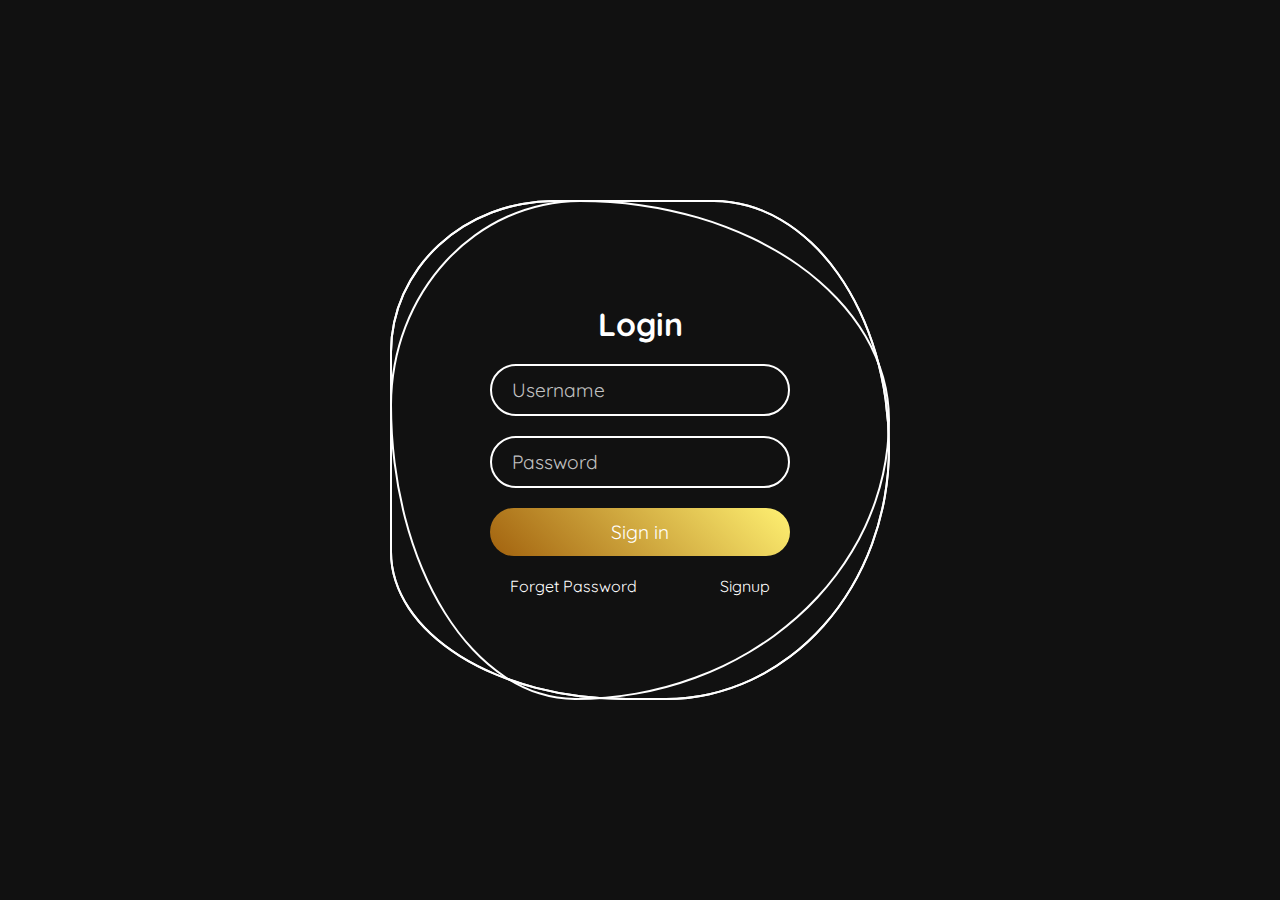
<file: signin.html>
<!DOCTYPE html>
<html lang="en">
<head>
    <meta charset="UTF-8">
    <meta http-equiv="X-UA-Compatible" content="IE=edge">
    <meta name="viewport" content="width=device-width, initial-scale=1.0">
<link rel="stylesheet" href="signin.css">
</head>
<body>
<!--ring div starts here-->
<div class="ring">
    <i style="--clr:#bbe02a;"></i>
    <i style="--clr:#fbb45d;"></i>
    <i style="--clr:#f01486;"></i>
    <div class="login">
      <h2>Login</h2>
      <div class="inputBx">
        <input type="text" placeholder="Username">
      </div>
      <div class="inputBx">
        <input type="password" placeholder="Password">
      </div>
      <div class="inputBx">
        <input type="submit" value="Sign in">
      </div>
      <div class="links">
        <a href="#">Forget Password</a>
        <a href="signup.html">Signup</a>
      </div>
    </div>
  </div>
  <!--ring div ends here-->
  </body>
  </html>
</file>
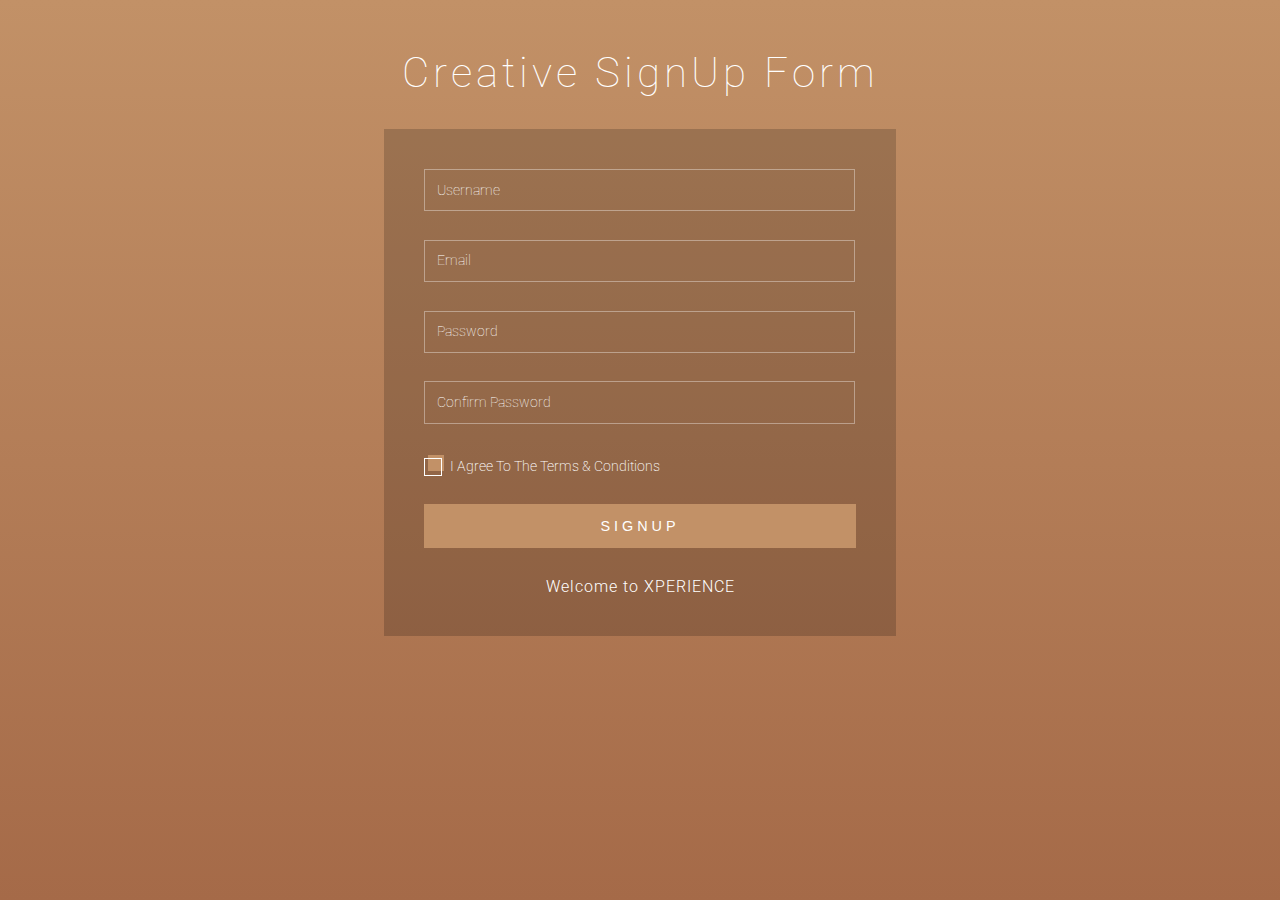
<file: signup.html>
<!DOCTYPE html>
<html>
<head>
<title>Creative Colorlib SignUp Form</title>
<meta name="viewport" content="width=device-width, initial-scale=1">
<meta http-equiv="Content-Type" content="text/html; charset=utf-8" />



<script type="application/x-javascript"> addEventListener("load", function() { setTimeout(hideURLbar, 0); }, false); function hideURLbar(){ window.scrollTo(0,1); } </script>
<!-- Custom Theme files -->
<link href="signup.css" rel="stylesheet" type="text/css" media="all" />
<!-- //Custom Theme files -->
<!-- web font -->
<link href="//fonts.googleapis.com/css?family=Roboto:300,300i,400,400i,700,700i" rel="stylesheet">
<!-- //web font -->
</head>
<body>
    
	<!-- main -->
	<div class="main-w3layouts wrapper">
		<h1>Creative SignUp Form</h1>
		<div class="main-agileinfo">
			<div class="agileits-top">
				<form action="#" method="post">
					<input class="text" type="text" name="Username" placeholder="Username" required="">
					<input class="text email" type="email" name="email" placeholder="Email" required="">
					<input class="text" type="password" name="password" placeholder="Password" required="">
					<input class="text w3lpass" type="password" name="password" placeholder="Confirm Password" required="">
					<div class="wthree-text">
						<label class="anim">
							<input type="checkbox" class="checkbox" required="">
							<span>I Agree To The Terms & Conditions</span>
						</label>
						<div class="clear"> </div>
					</div>
					<input type="submit" value="SIGNUP">
				</form>
				<p>Welcome to XPERIENCE </p>
			</div>
		</div>
		
		<ul class="colorlib-bubbles">
			<li></li>
			<li></li>
			<li></li>
			<li></li>
			<li></li>
			<li></li>
			<li></li>
			<li></li>
			<li></li>
			<li></li>
		</ul>
	</div>
	<!-- //main -->
</body>
</html>
</file>
<file: signin.css>
@import url("https://fonts.googleapis.com/css2?family=Quicksand:wght@300&display=swap");
* {
  margin: 0;
  padding: 0;
  box-sizing: border-box;
  font-family: "Quicksand", sans-serif;
}
body {
  display: flex;
  justify-content: center;
  align-items: center;
  min-height: 100vh;
  background: #111;
  width: 100%;
  overflow: hidden;
}
.ring {
  position: relative;
  width: 500px;
  height: 500px;
  display: flex;
  justify-content: center;
  align-items: center;
}
.ring i {
  position: absolute;
  inset: 0;
  border: 2px solid #fff;
  transition: 0.5s;
}
.ring i:nth-child(1) {
  border-radius: 38% 62% 63% 37% / 41% 44% 56% 59%;
  animation: animate 6s linear infinite;
}
.ring i:nth-child(2) {
  border-radius: 41% 44% 56% 59%/38% 62% 63% 37%;
  animation: animate 4s linear infinite;
}
.ring i:nth-child(3) {
  border-radius: 41% 44% 56% 59%/38% 62% 63% 37%;
  animation: animate2 10s linear infinite;
}
.ring:hover i {
  border: 6px solid var(--clr);
  filter: drop-shadow(0 0 20px var(--clr));
}
@keyframes animate {
  0% {
    transform: rotate(0deg);
  }
  100% {
    transform: rotate(360deg);
  }
}
@keyframes animate2 {
  0% {
    transform: rotate(360deg);
  }
  100% {
    transform: rotate(0deg);
  }
}
.login {
  position: absolute;
  width: 300px;
  height: 100%;
  display: flex;
  justify-content: center;
  align-items: center;
  flex-direction: column;
  gap: 20px;
}
.login h2 {
  font-size: 2em;
  color: #fff;
}
.login .inputBx {
  position: relative;
  width: 100%;
}
.login .inputBx input {
  position: relative;
  width: 100%;
  padding: 12px 20px;
  background: transparent;
  border: 2px solid #fff;
  border-radius: 40px;
  font-size: 1.2em;
  color: #fff;
  box-shadow: none;
  outline: none;
}
.login .inputBx input[type="submit"] {
  width: 100%;
  background: #0078ff;
  background: linear-gradient(45deg, #a2620e, #fff172);
  border: none;
  cursor: pointer;
}
.login .inputBx input::placeholder {
  color: rgba(255, 255, 255, 0.75);
}
.login .links {
  position: relative;
  width: 100%;
  display: flex;
  align-items: center;
  justify-content: space-between;
  padding: 0 20px;
}
.login .links a {
  color: #fff;
  text-decoration: none;
}
</file>
<file: signup.css>
/*--
Author: Colorlib
Author URL: https://colorlib.com
License: Creative Commons Attribution 3.0 Unported
License URL: http://creativecommons.org/licenses/by/3.0/
--*/
/*-- reset --*/
html, body, div, span, applet, object, iframe, h1, h2, h3, h4, h5, h6, p, blockquote, pre, a, abbr, acronym, address, big, cite, code, del, dfn, em, img, ins, kbd, q, s, samp, small, strike, strong, sub, sup, tt, var, b, u, i, dl, dt, dd, ol, nav ul, nav li, fieldset, form, label, legend, table, caption, tbody, tfoot, thead, tr, th, td, article, aside, canvas, details, embed, figure, figcaption, footer, header, hgroup, menu, nav, output, ruby, section, summary, time, mark, audio, video {
    margin: 0;
    padding: 0;
    border: 0;
    font-size: 100%;
    font: inherit;
    vertical-align: baseline;
  }
  
  article, aside, details, figcaption, figure, footer, header, hgroup, menu, nav, section {
    display: block;
  }
  
  ol, ul {
    list-style: none;
    margin: 0px;
    padding: 0px;
  }
  
  blockquote, q {
    quotes: none;
  }
  
  blockquote:before, blockquote:after, q:before, q:after {
    content: '';
    content: none;
  }
  
  table {
    border-collapse: collapse;
    border-spacing: 0;
  }
  
  /*-- start editing from here --*/
  a {
    text-decoration: none;
  }
  
  .txt-rt {
    text-align: right;
  }
  
  /* text align right */
  .txt-lt {
    text-align: left;
  }
  
  /* text align left */
  .txt-center {
    text-align: center;
  }
  
  /* text align center */
  .float-rt {
    float: right;
  }
  
  /* float right */
  .float-lt {
    float: left;
  }
  
  /* float left */
  .clear {
    clear: both;
  }
  
  /* clear float */
  .pos-relative {
    position: relative;
  }
  
  /* Position Relative */
  .pos-absolute {
    position: absolute;
  }
  
  /* Position Absolute */
  .vertical-base {
    vertical-align: baseline;
  }
  
  /* vertical align baseline */
  .vertical-top {
    vertical-align: top;
  }
  
  /* vertical align top */
  nav.vertical ul li {
    display: block;
  }
  
  /* vertical menu */
  nav.horizontal ul li {
    display: inline-block;
  }
  
  /* horizontal menu */
  img {
    max-width: 100%;
  }
  
  /*-- end reset --*/
  body {
    background: #ab6b3a;
    /* fallback for old browsers */
    background: -webkit-linear-gradient(to top, #a56a48, #c29167);
    background: -moz-linear-gradient(to top, #a56a48, #c29167);
    background: -o-linear-gradient(to top, #a56a48, #c29167);
    background: linear-gradient(to top, #a56a48, #c29167);
    background-size: cover;
    background-attachment: fixed;
    font-family: 'Roboto', sans-serif;
  }
  
  h1 {
    font-size: 3em;
    text-align: center;
    color: #fff;
    font-weight: 100;
    text-transform: capitalize;
    letter-spacing: 4px;
    font-family: 'Roboto', sans-serif;
  }
  
  /*-- main --*/
  .main-w3layouts {
    padding: 3em 0 1em;
  }
  
  .main-agileinfo {
    width: 35%;
    margin: 3em auto;
    background: rgba(0, 0, 0, 0.18);
    background-size: cover;
  }
  
  .agileits-top {
    padding: 3em;
  }
  
  input[type="text"], input[type="email"], input[type="password"] {
    font-size: 0.9em;
    color: #fff;
    font-weight: 100;
    width: 94.5%;
    display: block;
    border: none;
    padding: 0.8em;
    border: solid 1px rgba(255, 255, 255, 0.37);
    -webkit-transition: all 0.3s cubic-bezier(0.64, 0.09, 0.08, 1);
    transition: all 0.3s cubic-bezier(0.64, 0.09, 0.08, 1);
    background: -webkit-linear-gradient(top, rgba(255, 255, 255, 0) 96%, #fff 4%);
    background: linear-gradient(to bottom, rgba(255, 255, 255, 0) 96%, #fff 4%);
    background-position: -800px 0;
    background-size: 100%;
    background-repeat: no-repeat;
    color: #fff;
    font-family: 'Roboto', sans-serif;
  }
  
  input.email, input.text.w3lpass {
    margin: 2em 0;
  }
  
  .text:focus, .text:valid {
    box-shadow: none;
    outline: none;
    background-position: 0 0;
  }
  
  .text:focus::-webkit-input-placeholder, .text:valid::-webkit-input-placeholder {
    color: rgba(255, 255, 255, 0.7);
    font-size: .9em;
    -webkit-transform: translateY(-30px);
    -moz-transform: translateY(-30px);
    -o-transform: translateY(-30px);
    -ms-transform: translateY(-30px);
    transform: translateY(-30px);
    visibility: visible !important;
  }
  
  ::-webkit-input-placeholder {
    color: #fff;
    font-weight: 100;
  }
  
  :-moz-placeholder {
    /* Firefox 18- */
    color: #fff;
  }
  
  ::-moz-placeholder {
    /* Firefox 19+ */
    color: #fff;
  }
  
  :-ms-input-placeholder {
    color: #fff;
  }
  
  input[type="submit"] {
    font-size: .9em;
    color: #fff;
    background: #c29167;
    outline: none;
    border: 1px solid #c29167;
    cursor: pointer;
    padding: 0.9em;
    -webkit-appearance: none;
    width: 100%;
    margin: 2em 0;
    letter-spacing: 4px;
  }
  
  input[type="submit"]:hover {
    -webkit-transition: .5s all;
    -moz-transition: .5s all;
    -o-transition: .5s all;
    -ms-transition: .5s all;
    transition: .5s all;
    background: #c29167;
  }
  
  .agileits-top p {
    font-size: 1em;
    color: #fff;
    text-align: center;
    letter-spacing: 1px;
    font-weight: 300;
  }
  
  .agileits-top p a {
    color: #fff;
    -webkit-transition: .5s all;
    -moz-transition: .5s all;
    transition: .5s all;
    font-weight: 400;
  }
  
  .agileits-top p a:hover {
    color: #ab6b3a;
  }
  
  /*-- //main --*/
  /*-- checkbox --*/
  .wthree-text label {
    font-size: 0.9em;
    color: #fff;
    font-weight: 200;
    cursor: pointer;
    position: relative;
  }
  
  input.checkbox {
    background: #c29167;
    cursor: pointer;
    width: 1.2em;
    height: 1.2em;
  }
  
  input.checkbox:before {
    content: "";
    position: absolute;
    width: 1.2em;
    height: 1.2em;
    background: inherit;
    cursor: pointer;
  }
  
  input.checkbox:after {
    content: "";
    position: absolute;
    top: 0px;
    left: 0;
    z-index: 1;
    width: 1.2em;
    height: 1.2em;
    border: 1px solid #fff;
    -webkit-transition: .4s ease-in-out;
    -moz-transition: .4s ease-in-out;
    -o-transition: .4s ease-in-out;
    transition: .4s ease-in-out;
  }
  
  input.checkbox:checked:after {
    -webkit-transform: rotate(-45deg);
    -moz-transform: rotate(-45deg);
    -o-transform: rotate(-45deg);
    -ms-transform: rotate(-45deg);
    transform: rotate(-45deg);
    height: .5rem;
    border-color: #fff;
    border-top-color: transparent;
    border-right-color: transparent;
  }
  
  .anim input.checkbox:checked:after {
    -webkit-transform: rotate(-45deg);
    -moz-transform: rotate(-45deg);
    -o-transform: rotate(-45deg);
    -ms-transform: rotate(-45deg);
    transform: rotate(-45deg);
    height: .5rem;
    border-color: transparent;
    border-right-color: transparent;
    animation: .4s rippling .4s ease;
    animation-fill-mode: forwards;
  }
  
  @keyframes rippling {
    50% {
      border-left-color: #fff;
    }
  
    100% {
      border-bottom-color: #fff;
      border-left-color: #fff;
    }
  }
  
  /*-- //checkbox --*/
  /*-- copyright --*/
  .colorlibcopy-agile {
    margin: 2em 0 1em;
    text-align: center;
  }
  
  .colorlibcopy-agile p {
    font-size: .9em;
    color: #fff;
    line-height: 1.8em;
    letter-spacing: 1px;
    font-weight: 100;
  }
  
  .colorlibcopy-agile p a {
    color: #fff;
    transition: 0.5s all;
    -webkit-transition: 0.5s all;
    -moz-transition: 0.5s all;
    -o-transition: 0.5s all;
    -ms-transition: 0.5s all;
  }
  
  .colorlibcopy-agile p a:hover {
    color: #000;
  }
  
  /*-- //copyright --*/
  .wrapper {
    position: relative;
    overflow: hidden;
  }
  
  .colorlib-bubbles {
    position: absolute;
    top: 0;
    left: 0;
    width: 100%;
    height: 100%;
    z-index: -1;
  }
  
  .colorlib-bubbles li {
    position: absolute;
    list-style: none;
    display: block;
    width: 40px;
    height: 40px;
    background-color: rgba(255, 255, 255, 0.15);
    bottom: -160px;
    -webkit-animation: square 20s infinite;
    -moz-animation: square 250s infinite;
    -o-animation: square 20s infinite;
    -ms-animation: square 20s infinite;
    animation: square 20s infinite;
    -webkit-transition-timing-function: linear;
    -moz-transition-timing-function: linear;
    -o-transition-timing-function: linear;
    -ms-transition-timing-function: linear;
    transition-timing-function: linear;
    -webkit-border-radius: 50%;
    -moz-border-radius: 50%;
    -o-border-radius: 50%;
    -ms-border-radius: 50%;
    border-radius: 50%;
  }
  
  .colorlib-bubbles li:nth-child(1) {
    left: 10%;
  }
  
  .colorlib-bubbles li:nth-child(2) {
    left: 20%;
    width: 80px;
    height: 80px;
    -webkit-animation-delay: 2s;
    -moz-animation-delay: 2s;
    -o-animation-delay: 2s;
    -ms-animation-delay: 2s;
    animation-delay: 2s;
    -webkit-animation-duration: 17s;
    -moz-animation-duration: 17s;
    -o-animation-duration: 17s;
    animation-duration: 17s;
  }
  
  .colorlib-bubbles li:nth-child(3) {
    left: 25%;
    -webkit-animation-delay: 4s;
    -moz-animation-delay: 4s;
    -o-animation-delay: 4s;
    -ms-animation-delay: 4s;
    animation-delay: 4s;
  }
  
  .colorlib-bubbles li:nth-child(4) {
    left: 40%;
    width: 60px;
    height: 60px;
    -webkit-animation-duration: 22s;
    -moz-animation-duration: 22s;
    -o-animation-duration: 22s;
    -ms-animation-duration: 22s;
    animation-duration: 22s;
    background-color: rgba(255, 255, 255, 0.25);
  }
  
  .colorlib-bubbles li:nth-child(5) {
    left: 70%;
  }
  
  .colorlib-bubbles li:nth-child(6) {
    left: 80%;
    width: 120px;
    height: 120px;
    -webkit-animation-delay: 3s;
    -moz-animation-delay: 3s;
    -o-animation-delay: 3s;
    -ms-animation-delay: 3s;
    animation-delay: 3s;
    background-color: rgba(255, 255, 255, 0.2);
  }
  
  .colorlib-bubbles li:nth-child(7) {
    left: 32%;
    width: 160px;
    height: 160px;
    -webkit-animation-delay: 7s;
    -moz-animation-delay: 7s;
    -o-animation-delay: 7s;
    -ms-animation-delay: 7s;
    animation-delay: 7s;
  }
  
  .colorlib-bubbles li:nth-child(8) {
    left: 55%;
    width: 20px;
    height: 20px;
    -webkit-animation-delay: 15s;
    -moz-animation-delay: 15s;
    animation-delay: 15s;
    -webkit-animation-duration: 40s;
    -moz-animation-duration: 40s;
    animation-duration: 40s;
  }
  
  .colorlib-bubbles li:nth-child(9) {
    left: 25%;
    width: 10px;
    height: 10px;
    -webkit-animation-delay: 2s;
    animation-delay: 2s;
    -webkit-animation-duration: 40s;
    animation-duration: 40s;
    background-color: rgba(255, 255, 255, 0.3);
  }
  
  .colorlib-bubbles li:nth-child(10) {
    left: 90%;
    width: 160px;
    height: 160px;
    -webkit-animation-delay: 11s;
    animation-delay: 11s;
  }
  
  @-webkit-keyframes square {
    0% {
      -webkit-transform: translateY(0);
      -moz-transform: translateY(0);
      -o-transform: translateY(0);
      -ms-transform: translateY(0);
      transform: translateY(0);
    }
  
    100% {
      -webkit-transform: translateY(-700px) rotate(600deg);
      -moz-transform: translateY(-700px) rotate(600deg);
      -o-transform: translateY(-700px) rotate(600deg);
      -ms-transform: translateY(-700px) rotate(600deg);
      transform: translateY(-700px) rotate(600deg);
    }
  }
  
  @keyframes square {
    0% {
      -webkit-transform: translateY(0);
      -moz-transform: translateY(0);
      -o-transform: translateY(0);
      -ms-transform: translateY(0);
      transform: translateY(0);
    }
  
    100% {
      -webkit-transform: translateY(-700px) rotate(600deg);
      -moz-transform: translateY(-700px) rotate(600deg);
      -o-transform: translateY(-700px) rotate(600deg);
      -ms-transform: translateY(-700px) rotate(600deg);
      transform: translateY(-700px) rotate(600deg);
    }
  }
  
  /*-- responsive-design --*/
  @media(max-width:1440px) {
    input[type="text"], input[type="email"], input[type="password"] {
      width: 94%;
    }
  }
  
  @media(max-width:1366px) {
    h1 {
      font-size: 2.6em;
    }
  
    .agileits-top {
      padding: 2.5em;
    }
  
    .main-agileinfo {
      margin: 2em auto;
    }
  
    .main-agileinfo {
      width: 36%;
    }
  }
  
  @media(max-width:1280px) {
    .main-agileinfo {
      width: 40%;
    }
  }
  
  @media(max-width:1080px) {
    .main-agileinfo {
      width: 46%;
    }
  }
  
  @media(max-width:1024px) {
    .main-agileinfo {
      width: 49%;
    }
  }
  
  @media(max-width:991px) {
    h1 {
      font-size: 2.4em;
    }
  
    .main-w3layouts {
      padding: 2em 0 1em;
    }
  }
  
  @media(max-width:900px) {
    .main-agileinfo {
      width: 58%;
    }
  
    input[type="text"], input[type="email"], input[type="password"] {
      width: 93%;
    }
  }
  
  @media(max-width:800px) {
    h1 {
      font-size: 2.2em;
    }
  }
  
  @media(max-width:736px) {
    .main-agileinfo {
      width: 62%;
    }
  }
  
  @media(max-width:667px) {
    .main-agileinfo {
      width: 67%;
    }
  }
  
  @media(max-width:600px) {
    .agileits-top {
      padding: 2.2em;
    }
  
    input.email, input.text.w3lpass {
      margin: 1.5em 0;
    }
  
    input[type="submit"] {
      margin: 2em 0;
    }
  
    h1 {
      font-size: 2em;
      letter-spacing: 3px;
    }
  }
  
  @media(max-width:568px) {
    .main-agileinfo {
      width: 75%;
    }
  
    .colorlibcopy-agile p {
      padding: 0 2em;
    }
  }
  
  @media(max-width:480px) {
    h1 {
      font-size: 1.8em;
      letter-spacing: 3px;
    }
  
    .agileits-top {
      padding: 1.8em;
    }
  
    input[type="text"], input[type="email"], input[type="password"] {
      width: 91%;
    }
  
    .agileits-top p {
      font-size: 0.9em;
    }
  }
  
  @media(max-width:414px) {
    h1 {
      font-size: 1.8em;
      letter-spacing: 2px;
    }
  
    .main-agileinfo {
      width: 85%;
      margin: 1.5em auto;
    }
  
    .text:focus, .text:valid {
      background-position: 0 0px;
    }
  
    .wthree-text ul li, .wthree-text ul li:nth-child(2) {
      display: block;
      float: none;
    }
  
    .wthree-text ul li:nth-child(2) {
      margin-top: 1.5em;
    }
  
    input[type="submit"] {
      margin: 2em 0 1.5em;
      letter-spacing: 3px;
    }
  
    input[type="submit"] {
      margin: 2em 0 1.5em;
    }
  
    .colorlibcopy-agile {
      margin: 1em 0 1em;
    }
  }
  
  @media(max-width:384px) {
    .main-agileinfo {
      width: 88%;
    }
  
    .colorlibcopy-agile p {
      padding: 0 1em;
    }
  }
  
  @media(max-width:375px) {
    .agileits-top p {
      letter-spacing: 0px;
    }
  }
  
  @media(max-width:320px) {
    .main-w3layouts {
      padding: 1.5em 0 0;
    }
  
    .agileits-top {
      padding: 1.2em;
    }
  
    .colorlibcopy-agile {
      margin: 0 0 1em;
    }
  
    input[type="text"], input[type="email"], input[type="password"] {
      width: 89.5%;
      font-size: 0.85em;
    }
  
    h1 {
      font-size: 1.7em;
      letter-spacing: 0px;
    }
  
    .main-agileinfo {
      width: 92%;
      margin: 1em auto;
    }
  
    .text:focus, .text:valid {
      background-position: 0 0px;
    }
  
    input[type="submit"] {
      margin: 1.5em 0;
      padding: 0.8em;
      font-size: .85em;
    }
  
    .colorlibcopy-agile p {
      font-size: .85em;
    }
  
    .wthree-text label {
      font-size: 0.85em;
    }
  
    .main-w3layouts {
      padding: 1em 0 0;
    }
  }
</file>
